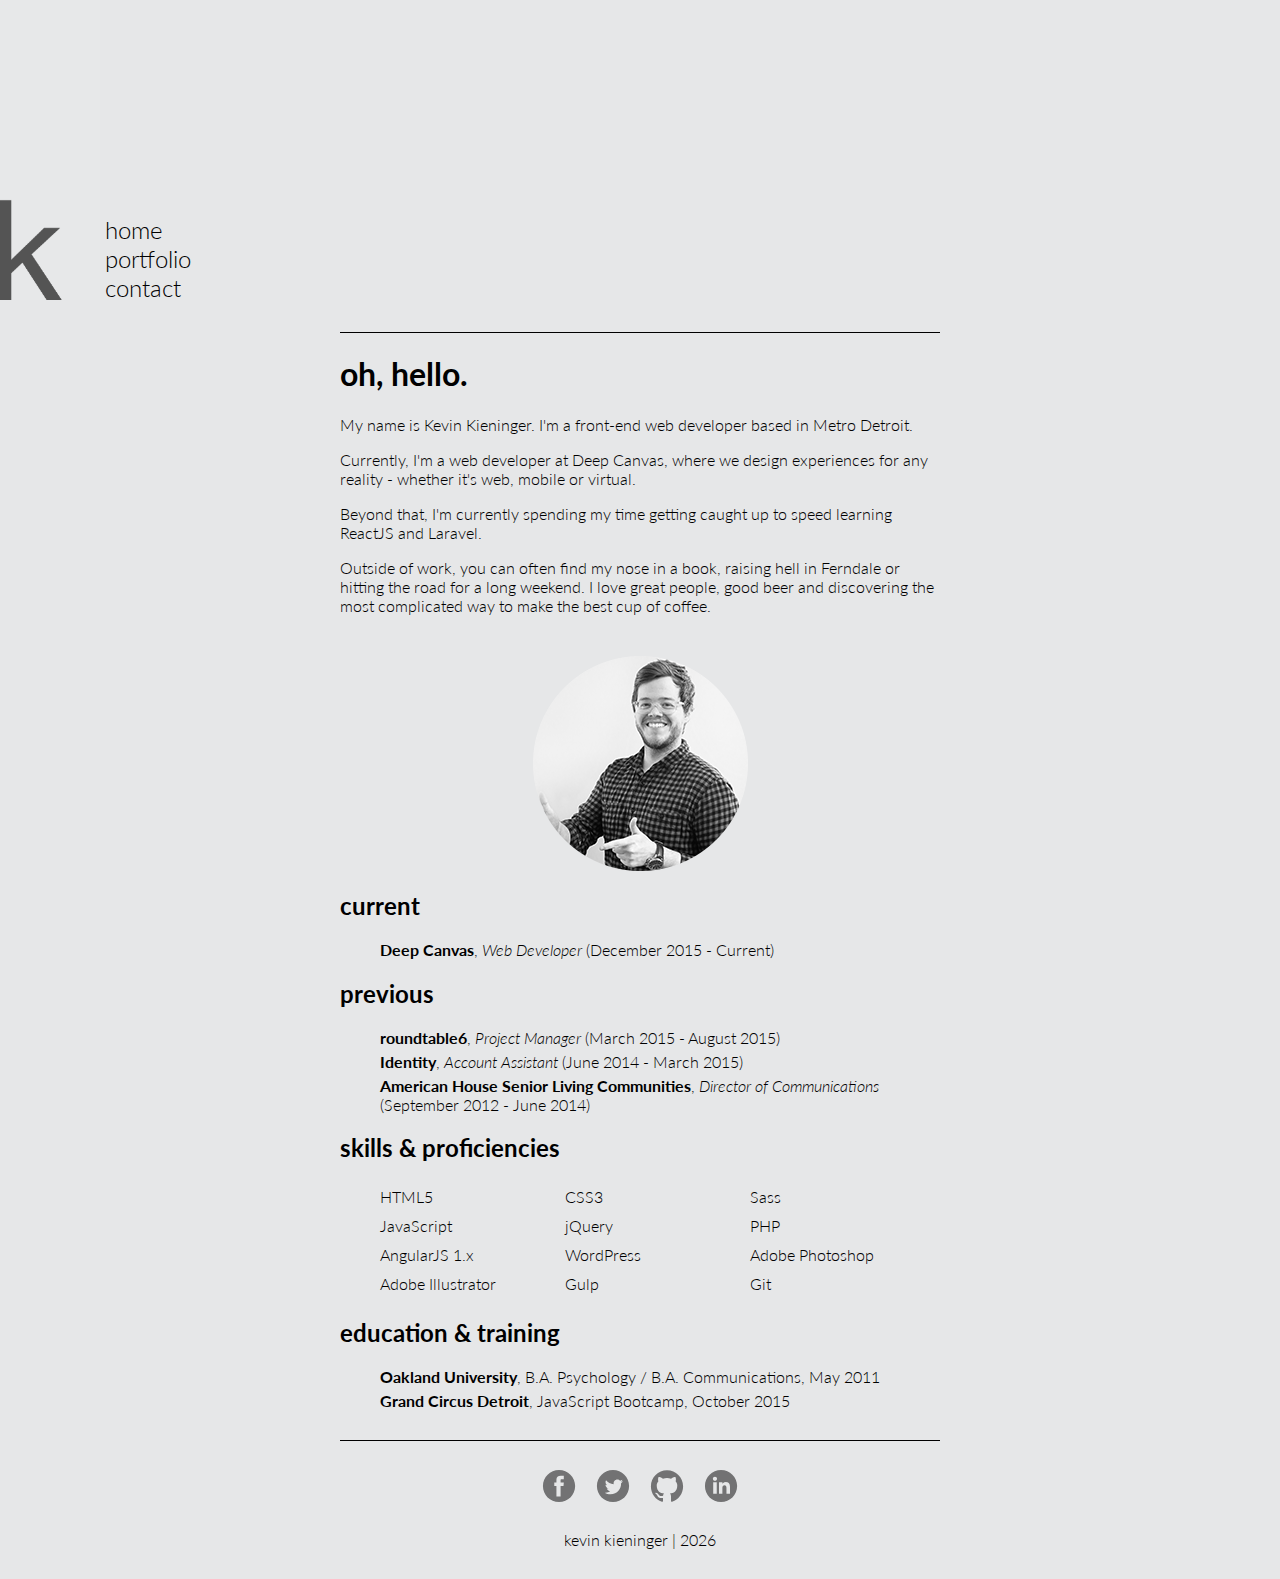
<file: index.html>
<!DOCTYPE html>
<html lang="en">
	<head>
		<meta charset="utf-8">
		<meta name="viewport" content="width=device-width, initial-scale=1">
		<title>Kevin Kieninger | Portfolio </title>
		<link rel="stylesheet" href="css/normalize.css">
		<link href='https://fonts.googleapis.com/css?family=Lato:400,300,700' rel='stylesheet' type='text/css'>
		<link rel="stylesheet" href="css/style.css">
		<script>
		  (function(i,s,o,g,r,a,m){i['GoogleAnalyticsObject']=r;i[r]=i[r]||function(){
		  (i[r].q=i[r].q||[]).push(arguments)},i[r].l=1*new Date();a=s.createElement(o),
		  m=s.getElementsByTagName(o)[0];a.async=1;a.src=g;m.parentNode.insertBefore(a,m)
		  })(window,document,'script','//www.google-analytics.com/analytics.js','ga');

		  ga('create', 'UA-68388195-1', 'auto');
		  ga('send', 'pageview');
		</script>
		<script type="text/javascript" src="js/angular.min.js"></script>
		<script type="text/javascript" src="js/angular-route.min.js"></script>
		<script type="text/javascript" src="js/script.js"></script>
	</head>
	<body ng-app="PortfolioViewerApp">
		<header class="main-header">
			<div class="logo"></div>
		</header>
			<nav>
				<ul>
					<li><a href="#/">Home</a></li>
					<li><a href="#/portfolio">Portfolio</a></li>
					<li><a href="#/contact">Contact</a></li>
				</ul>
			</nav>
		</header>
		<div class="main-content">
			<div class="t-border"></div>
			<ng-view></ng-view>
		</div>
		<footer>
			<a href="http://www.facebook.com/kevinkieninger" target="_blank"><img src="img/icons/fb-icon.svg" alt="Facebook Icon" class="social"></a>
			<a href="http://www.twitter.com/kevinkieninger" target="_blank"><img src="img/icons/twitter-icon.svg" alt="Twitter Icon" class="social"></a>
			<a href="http://www.github.com/kkieninger" target="_blank"><img src="img/icons/github-icon.svg" alt="GitHub Icon" class="social"></a>
			<a href="https://www.linkedin.com/in/kkieninger" target="_blank"><img src="img/icons/linkedin-icon.svg" alt="LinkedIn Icon" class="social"></a>
			<script>
				var currentTime = new Date();
				var year = currentTime.getFullYear();
				document.write('<p>kevin kieninger | ' + year + '</p>');
			</script>
		</footer>
	</body>
</html>
</file>
<file: css/style.css>
/* GENERAL */

body {
  background-color: #e6e7e8;
  font-family: 'Lato', sans-serif;
  font-weight: 300;
}

h1, h2, h3 {
  font-family: 'Lato', sans-serif;
  font-weight: 700;
  text-transform: lowercase;
}

h3 {
	position: relative;
	display: inline-block;
	text-transform: uppercase;
	margin-top: 0;
}

h3:after {
	content: '';
	height: 1px;
	width: 50%;
	position: absolute;
	left: 25%;
	bottom: -5px;
	background-color: #F9690E;
	transition: all 0.2s ease;
}
a:hover > h3:after {
	width: 100%;
	left: 0;
	transition: all 0.2s ease;
}

img {
  max-width: 100%;
}

.logo {
  background-image: url('../img/k-logo.png');
  background-size: 100px 300px;
  height: 300px;
  width: 100px;
  max-height: 300px;
  position: absolute;
  top: 0px;
  display: inline-block;
}

.logo:hover {
  background-image: url('../img/k-logo-inverse.png');
}

.clear {
	display: block;
}

/* NAVIGATION */

nav {
  font-family: 'Lato', sans-serif;
  font-weight: 300;
  font-size: 1.5em;
  color: black;
  text-transform: lowercase;
}

nav ul {
  list-style: none;
  text-align: left;
  padding-top: 191px;
}

nav li {
  margin-left: 65px;
}

section li {
	margin-bottom: 5px;
}

/* MAIN */

.main-content {
  width: 80%;
  max-width: 600px;
  margin: 0 auto;
}

.t-border {
  border-top: 1px solid black;
  margin-top: 30px;
}

.work, .previous-work, .education, .contact-info {
  list-style: none;
}

.bold {
  font-weight: 700;
}

.skills-wrap {
	padding-left: 40px;
}

.skill-section {
	display: -webkit-box;
  display: -ms-flexbox;
  display: flex;
  -ms-flex-wrap: wrap;
      flex-wrap: wrap;
  margin-bottom: 1em;
}

.skill-section > div {
	width: 33%;
}

.tech-label {
	text-align: center;
}

.tech {
	text-align: left;
	padding: 5px 0;
}

.tech svg {
	width: 100%;
	max-width: 100px;
	display: block;
	margin: 0 auto 5px;
}

/* PORTFOLIO */

.portfolio-item {
	display: -webkit-box;
  display: -ms-flexbox;
  display: flex;
	margin-bottom: 15px;
}
.portfolio-item div {
	padding: 5px;
}
.portfolio-item img {
	max-width: 200px;
}
.portfolio-item h3:after {
	left: 0;
}
.portfolio-item p {
	margin: 0;
	margin-bottom: 8px;
}
.portfolio-item span {
	margin: 2px 0;
	font-size: 11px;
	font-weight: 600;
	border: 1px solid #06cbf6;
	border-radius: 3px;
	padding: 4px;
	display: inline-block;
}

/* CONTACT */

.contact-li {
  margin: 5px 0;
  margin-left: -40px;
}

.contact-icon {
  width: 17px;
  height: 17px;
  padding-top: 2px;
  margin-bottom: -2.5px;
  margin-right: 25px;
}

/* HYPERLINKS */

a:link {
  text-decoration: none;
  color: black;
}

a:visited {
  color: black;
}

a:hover {
  font-weight: 700;
  color: #555;
}

/* IMAGES */

.homepage-photo {
  display: block;
  margin-left: auto;
  margin-right: auto;
  padding-top: 25px;
}

/* FOOTER */

footer {
  font-family: 'Lato', sans-serif;
  font-weight: 300;
  font-size: 1em;
  padding-top: 15px;
  text-align: center;
  width: 80%;
  max-width: 600px;
  margin: 30px auto;
  border-top: 1px solid black;
}

.social {
  height: 40px;
  width: 40px;
  padding: 10px 5px 5px;
  opacity: 0.5;
  -webkit-transition: .2s ease-in-out;
  -o-transition: .2s ease-in-out;
  -moz-transition: .2s ease-in-out;
  transition: .2s ease-in-out;
  -webkit-transform: transform: scale(1);
  -o-transform: transform: scale(1);
  -moz-transform: transform: scale(1);
  transform: scale(1);
}

.social:hover {
  opacity: 1;
  -webkit-transition: .2s ease-in-out;
  -o-transition: .2s ease-in-out;
  -moz-transition: .2s ease-in-out;
  transition: .2s ease-in-out; 
  -webkit-transform: transform: scale(1.2);
  -o-transform: transform: scale(1.2);
  -moz-transform: transform: scale(1.2);
  transform: scale(1.2);
}

/* MEDIA QUERIES */

@media (max-width: 600px) {
	.portfolio-item {
		display: block;
	}
	.portfolio-item img {
		max-width: 100%;
	}
	.portfolio-item div {
		padding: 5px 15px;
	}
}

@media (max-width: 500px) {
	.skills-wrap,
	section ul {
		padding-left: 0;
	}
	section ul.contact-info {
		padding-left: 40px;
	}
	.skill-section {
	  display: block;
	}

	.skill-section > div {
		width: 100%;
	}
}
</file>
